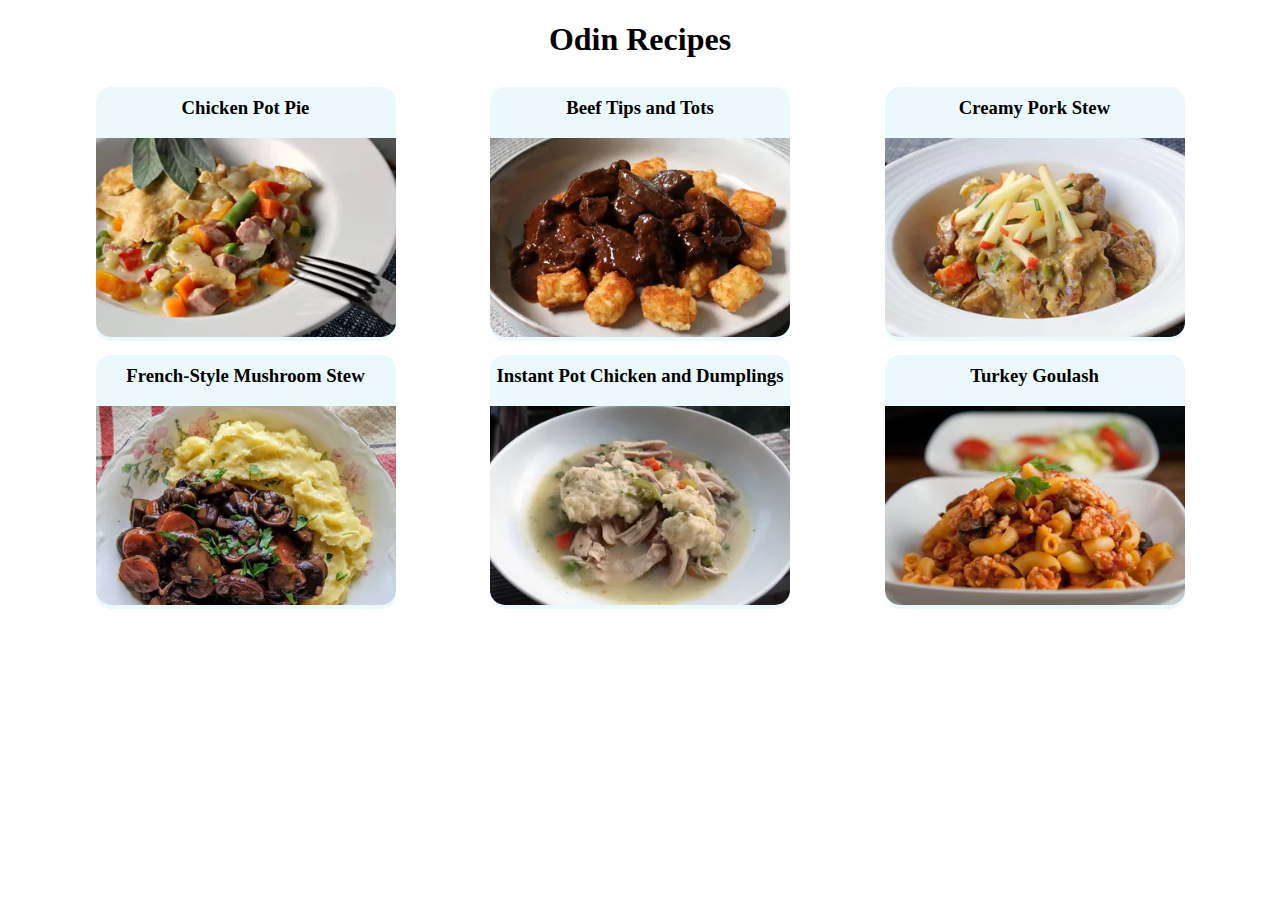
<file: index.html>
<!DOCTYPE html>
<html lang="en">
    <head>
        <meta charset="UTF-8">
        <meta name="viewport" content="width=device-width, initial-scale=1.0">
        <meta name="robots" content="index, follow">
        <meta name="description" content="The Best recipes in the world.">
        <title>Recipe</title>
        <link rel="stylesheet" href="style.css">
    </head>
    <body>
        <div>
            <h1>Odin Recipes</h1>
            <div class="container">
                <div class="container-2">
                    <h3>Chicken Pot Pie</h3>
                    <a href="recipes/Chicken Pot Pie.html">
                        <img src="homepage images/ChickenPotPie.webp" alt="Chicken Pot Pie">
                    </a>
                </div>
                <div class="container-2">
                    <h3>Beef Tips and Tots</h3>
                    <a href="recipes/Beef Tips and Tots.html">
                        <img src="homepage images/BeefTipsandTots.webp" alt="Beef Tips and Tots">
                    </a>
                </div>
                <div class="container-2">
                    <h3>Creamy Pork Stew</h3>
                    <a href="recipes/Creamy Pork Stew.html">
                        <img src="homepage images/CreamyPorkStew.webp" alt="Creamy Pork Stew">
                    </a>
                </div>
            </div>
            <div class="container">
                <div class="container-2">
                    <h3>French-Style Mushroom Stew</h3>
                    <a href="recipes/French-Style Mushroom Stew.html">
                        <img src="homepage images/French-Style-Mushroom-Stew.webp" alt="French-Style Mushroom Stew">
                    </a>
                </div>
                <div class="container-2">
                    <h3>Instant Pot Chicken and Dumplings</h3>
                    <a href="recipes/Instant Pot Chicken and Dumplings.html">
                        <img src="homepage images/InstantPotChickenandDumplings.webp" alt="Instant Pot Chicken and Dumplings">
                    </a>
                </div>
                <div class="container-2">
                    <h3>Turkey Goulash</h3>
                    <a href="recipes/Turkey Goulash.html">
                        <img src="homepage images/TurkeyGoulash.webp" alt="Turkey Goulash">
                    </a>
                </div>
            </div>
        </div>
    </body>
</html>
</file>
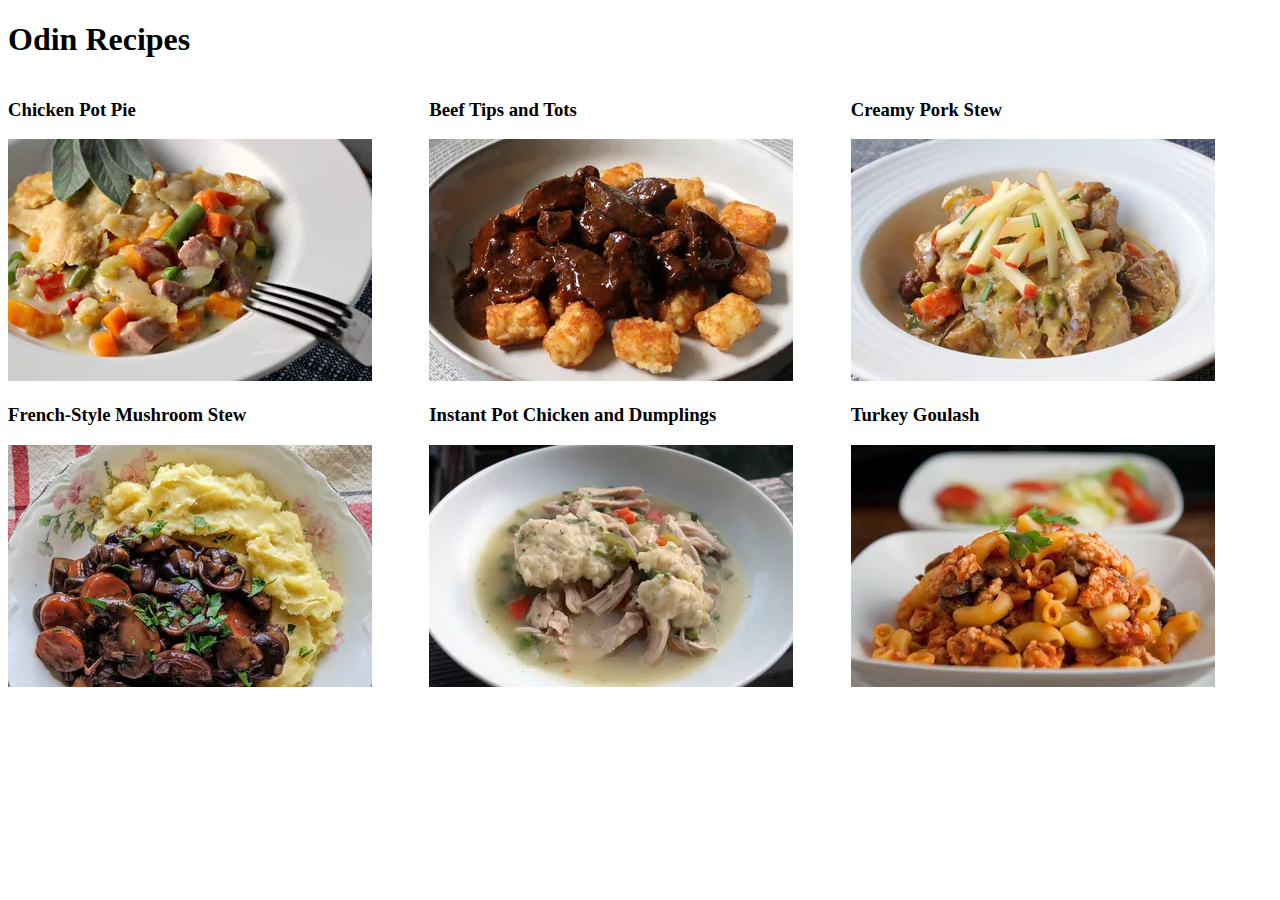
<file: odin-recipes/index.html>
<!DOCTYPE html>
<html lang="en">
    <head>
        <meta charset="UTF-8">
        <meta name="viewport" content="width=device-width, initial-scale=1.0">
        <meta name="robots" content="index, follow">
        <meta name="description" content="The Best recipes in the world.">
        <title>Recipe</title>
        <link rel="stylesheet" href="index-style.css">
    </head>
    <body>
        <h1 class="header">Odin Recipes</h1>
        <div class="container">
            <div>
                <h3>Chicken Pot Pie</h3>
                <a href="recipes/Chicken Pot Pie.html">
                    <img src="homepage images/ChickenPotPie.webp" alt="Chicken Pot Pie">
                </a>
            </div>
            <div>
                <h3>Beef Tips and Tots</h3>
                <a href="recipes/Beef Tips and Tots.html">
                    <img src="homepage images/BeefTipsandTots.webp" alt="Beef Tips and Tots">
                </a>
            </div>
            <div>
                <h3>Creamy Pork Stew</h3>
                <a href="recipes/Creamy Pork Stew.html">
                    <img src="homepage images/CreamyPorkStew.webp" alt="Creamy Pork Stew">
                </a>
            </div>
            <div>
                <h3>French-Style Mushroom Stew</h3>
                <a href="recipes/French-Style Mushroom Stew.html">
                    <img src="homepage images/French-Style-Mushroom-Stew.webp" alt="French-Style Mushroom Stew">
                </a>
            </div>
            <div>
                <h3>Instant Pot Chicken and Dumplings</h3>
                <a href="recipes/Instant Pot Chicken and Dumplings.html">
                    <img src="homepage images/InstantPotChickenandDumplings.webp" alt="Instant Pot Chicken and Dumplings">
                </a>
            </div>
            <div>
                <h3>Turkey Goulash</h3>
                <a href="recipes/Turkey Goulash.html">
                    <img src="homepage images/TurkeyGoulash.webp" alt="Turkey Goulash">
                </a>
            </div>
        </div>
    </body>
</html>
</file>
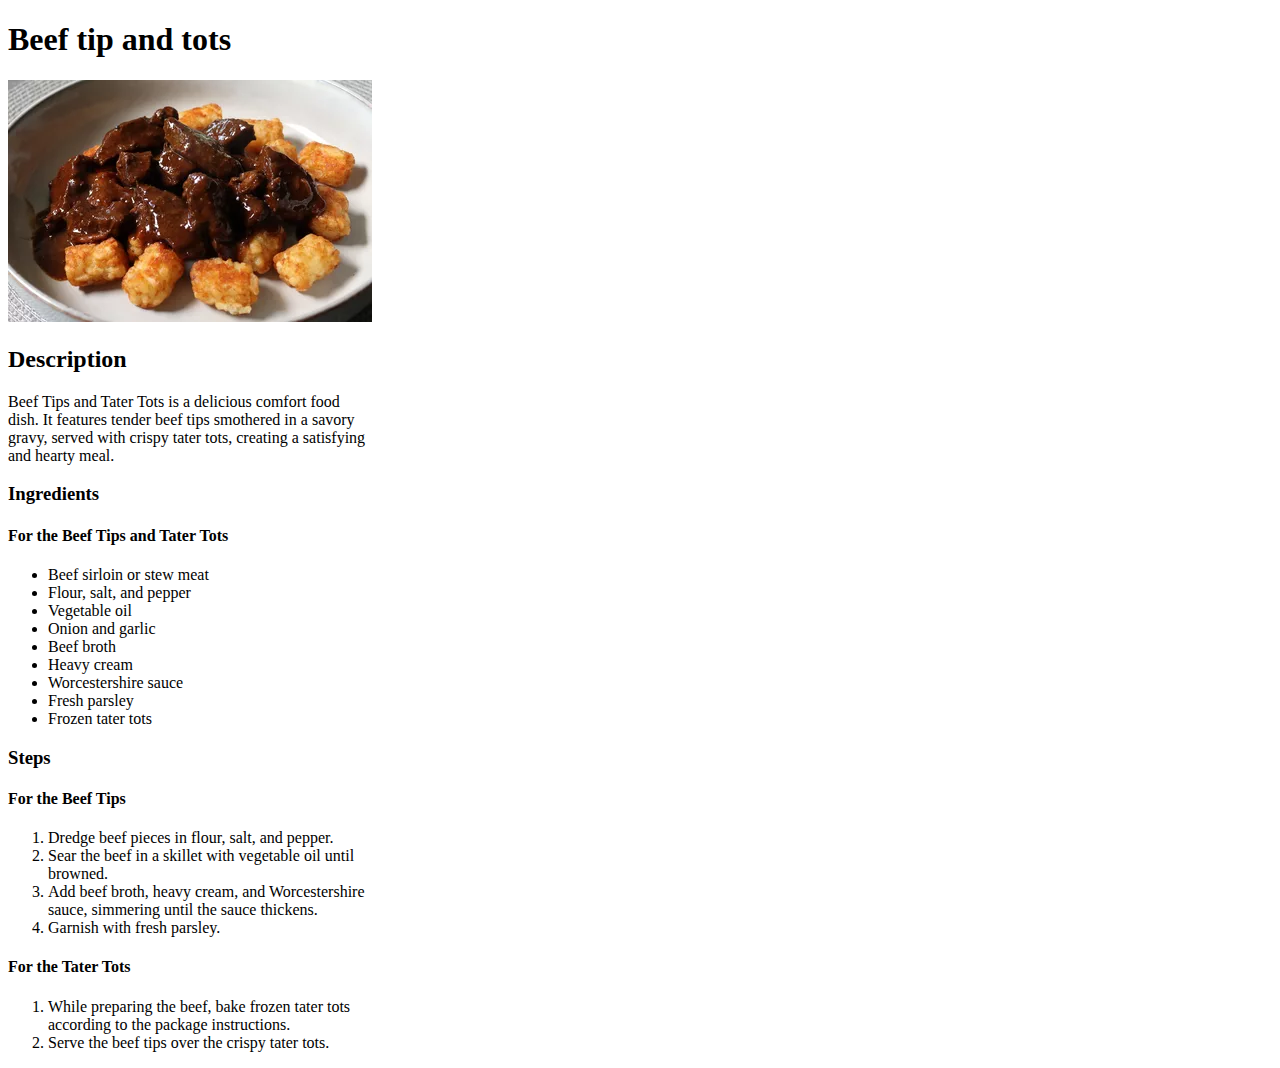
<file: recipes/Beef Tips and Tots.html>
<!DOCTYPE html>
<html lang="en">
    <head>
        <meta charset="UTF-8">
        <meta name="viewport" content="width=device-width, initial-scale=1.0">
        <meta name="robots" content="index, follow">
        <meta name="description" content="The Best recipes in the world.">
        <title>Beef tip and tots</title>
        <link rel="stylesheet" href="styles/style.css">
    </head>
    <body>
        <h1>Beef tip and tots</h1>
        <div class="container">
            <img src="images/BeefTipsandTots.webp" alt="Beef tip and tots">
            <h2>Description</h2>
            <p>Beef Tips and Tater Tots is a delicious comfort food dish. It features tender beef tips smothered in a savory gravy, served with crispy tater tots, creating a satisfying and hearty meal.</p>
            <h3>Ingredients</h3>
            <h4>For the Beef Tips and Tater Tots</h4>
            <ul>
                <li>Beef sirloin or stew meat</li>
                <li>Flour, salt, and pepper</li>
                <li>Vegetable oil</li>
                <li>Onion and garlic</li>
                <li>Beef broth</li>
                <li>Heavy cream</li>
                <li>Worcestershire sauce</li>
                <li>Fresh parsley</li>
                <li>Frozen tater tots</li>
            </ul>
            <h3>Steps</h3>
            <h4>For the Beef Tips</h4>
            <ol>
                <li>Dredge beef pieces in flour, salt, and pepper.</li>
                <li>Sear the beef in a skillet with vegetable oil until browned.</li>
                <li>Add beef broth, heavy cream, and Worcestershire sauce, simmering until the sauce thickens.</li>
                <li>Garnish with fresh parsley.</li>
            </ol>
            <h4>For the Tater Tots</h4>
            <ol>
                <li>While preparing the beef, bake frozen tater tots according to the package instructions.</li>
                <li>Serve the beef tips over the crispy tater tots.</li>
            </ol>
        </div>
        
    </body>
</html>
</file>
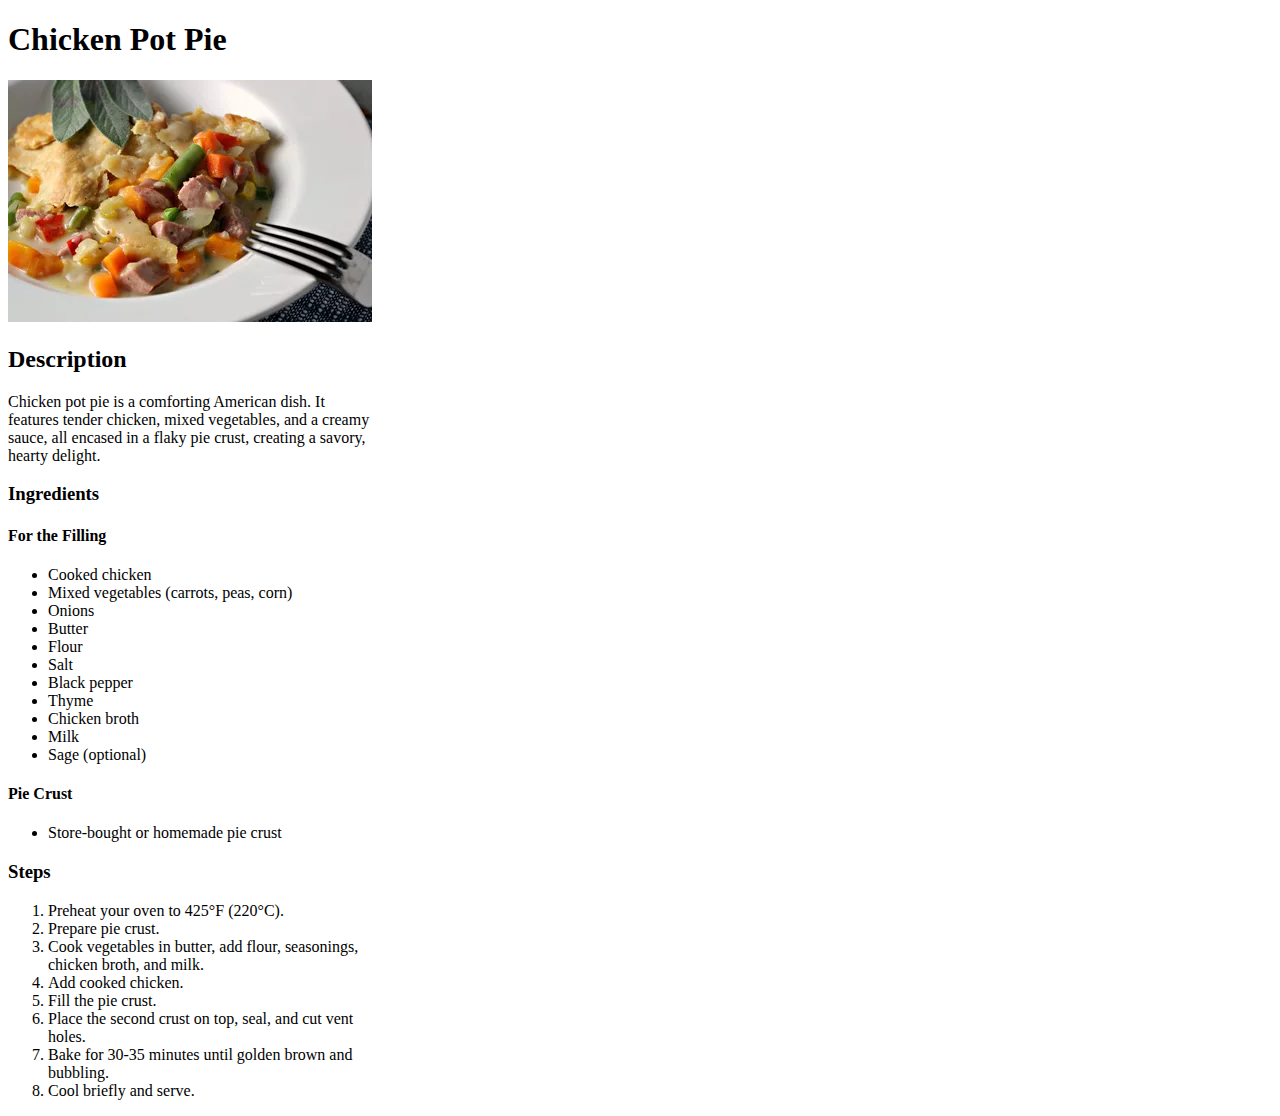
<file: recipes/Chicken Pot Pie.html>
<!DOCTYPE html>
<html lang="en">
    <head>
        <meta charset="UTF-8">
        <meta name="viewport" content="width=device-width, initial-scale=1.0">
        <meta name="robots" content="index, follow">
        <meta name="description" content="The Best recipes in the world.">
        <title>Chicken Pot Pie</title>
        <link rel="stylesheet" href="styles/style.css">
    </head>
    <body>
        <h1>Chicken Pot Pie</h1>
        <div class="container">
            <img src="images/ChickenPotPie.webp" alt="ChickenPotPie">
            <h2>Description</h2>
            <p>Chicken pot pie is a comforting American dish. It features tender chicken, mixed vegetables, and a creamy sauce, all encased in a flaky pie crust, creating a savory, hearty delight.</p>
            <h3>Ingredients</h3>
            <h4>For the Filling</h4>
            <ul>
                <li>Cooked chicken</li>
                <li>Mixed vegetables (carrots, peas, corn)</li>
                <li>Onions</li>
                <li>Butter</li>
                <li>Flour</li>
                <li>Salt</li>
                <li>Black pepper</li>
                <li>Thyme</li>
                <li>Chicken broth</li>
                <li>Milk</li>
                <li>Sage (optional)</li>
            </ul>
            <h4>Pie Crust</h4>
            <ul>
                <li>Store-bought or homemade pie crust</li>
            </ul>

            <h3>Steps</h3>
            <ol>
                <li>Preheat your oven to 425°F (220°C).</li>
                <li>Prepare pie crust.</li>
                <li>Cook vegetables in butter, add flour, seasonings, chicken broth, and milk.</li>
                <li>Add cooked chicken.</li>
                <li>Fill the pie crust.</li>
                <li>Place the second crust on top, seal, and cut vent holes.</li>
                <li>Bake for 30-35 minutes until golden brown and bubbling.</li>
                <li>Cool briefly and serve.</li>
            </ol>
        </div>
        
    </body>
</html>
</file>
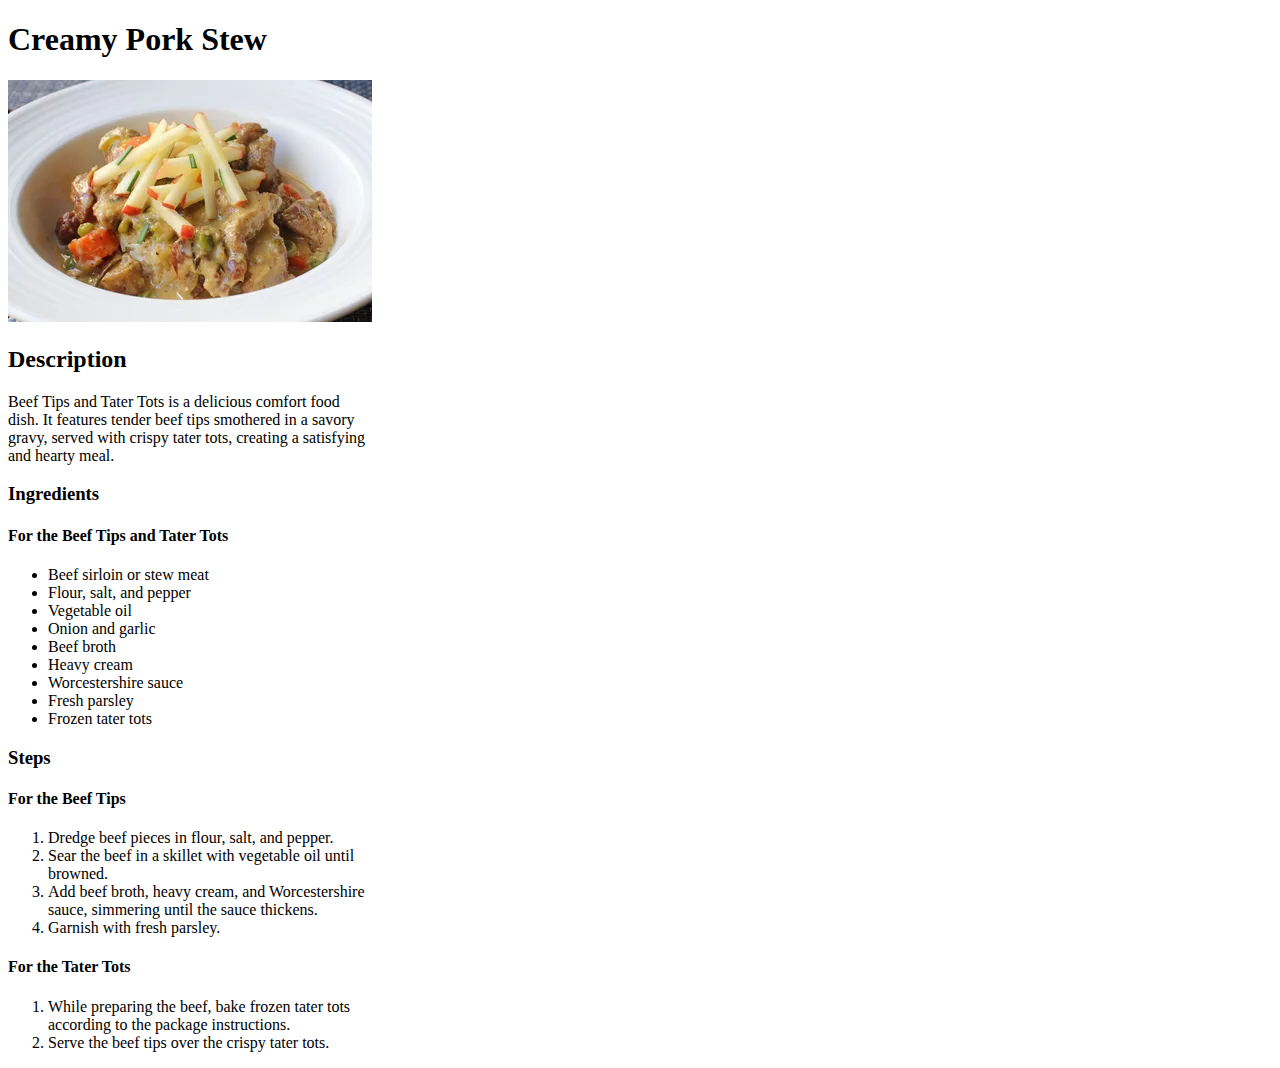
<file: recipes/Creamy Pork Stew.html>
<!DOCTYPE html>
<html lang="en">
    <head>
        <meta charset="UTF-8">
        <meta name="viewport" content="width=device-width, initial-scale=1.0">
        <meta name="robots" content="index, follow">
        <meta name="description" content="The Best recipes in the world.">
        <title>Creamy Pork Stew</title>
        <link rel="stylesheet" href="styles/style.css">
    </head>
    <body>
        <h1>Creamy Pork Stew</h1>
        <div class="container">
            <img src="images/CreamyPorkStew.webp" alt="Beef tip and tots">
            <h2>Description</h2>
            <p>Beef Tips and Tater Tots is a delicious comfort food dish. It features tender beef tips smothered in a savory gravy, served with crispy tater tots, creating a satisfying and hearty meal.</p>
            <h3>Ingredients</h3>
            <h4>For the Beef Tips and Tater Tots</h4>
            <ul>
                <li>Beef sirloin or stew meat</li>
                <li>Flour, salt, and pepper</li>
                <li>Vegetable oil</li>
                <li>Onion and garlic</li>
                <li>Beef broth</li>
                <li>Heavy cream</li>
                <li>Worcestershire sauce</li>
                <li>Fresh parsley</li>
                <li>Frozen tater tots</li>
            </ul>
            <h3>Steps</h3>
            <h4>For the Beef Tips</h4>
            <ol>
                <li>Dredge beef pieces in flour, salt, and pepper.</li>
                <li>Sear the beef in a skillet with vegetable oil until browned.</li>
                <li>Add beef broth, heavy cream, and Worcestershire sauce, simmering until the sauce thickens.</li>
                <li>Garnish with fresh parsley.</li>
            </ol>
            <h4>For the Tater Tots</h4>
            <ol>
                <li>While preparing the beef, bake frozen tater tots according to the package instructions.</li>
                <li>Serve the beef tips over the crispy tater tots.</li>
            </ol>
        </div>
        
    </body>
</html>
</file>
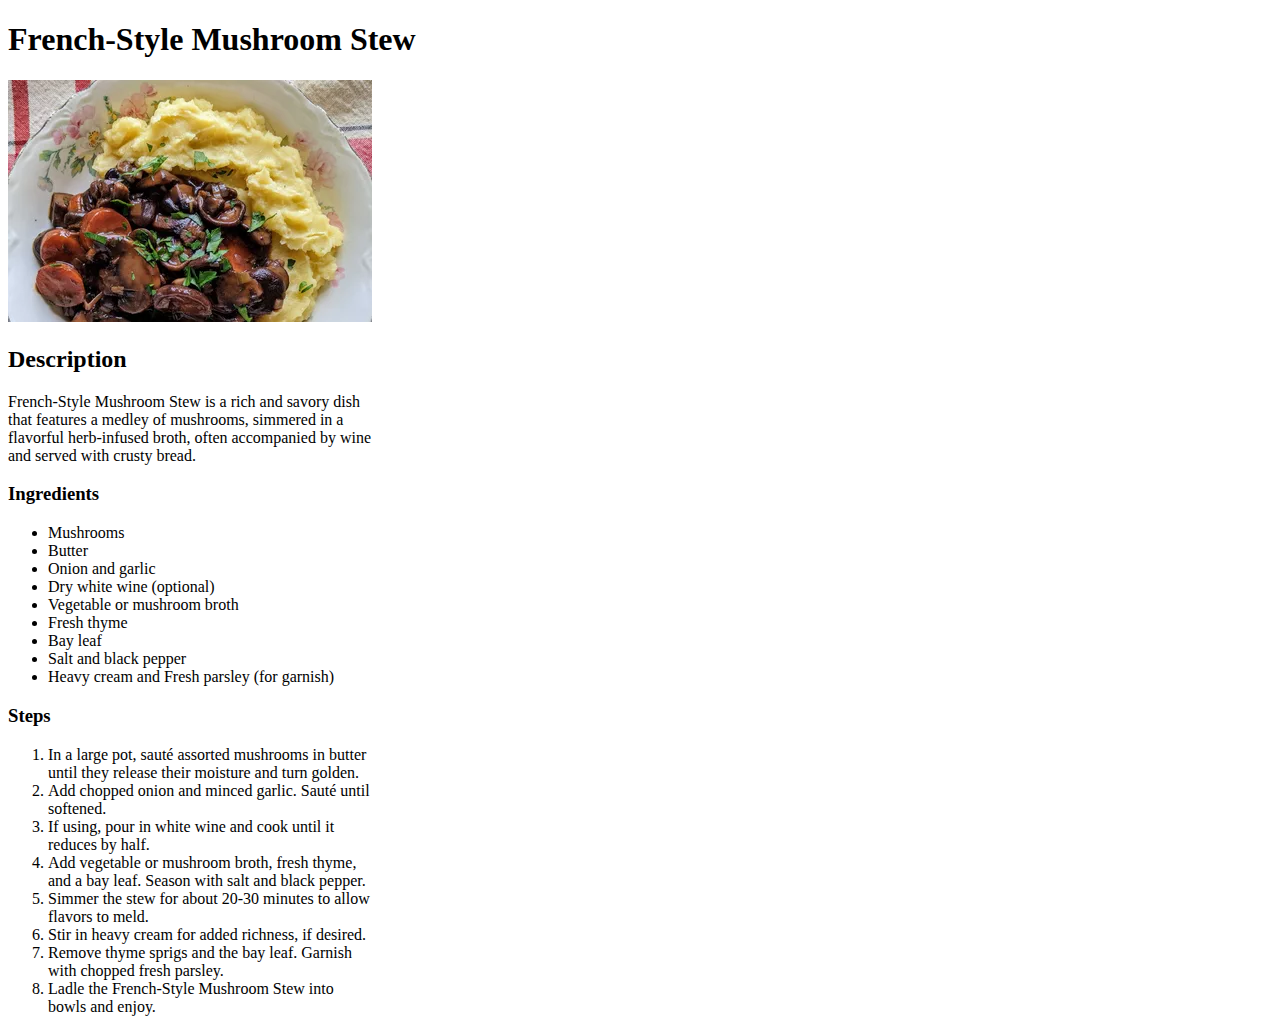
<file: recipes/French-Style Mushroom Stew.html>
<!DOCTYPE html>
<html lang="en">
    <head>
        <meta charset="UTF-8">
        <meta name="viewport" content="width=device-width, initial-scale=1.0">
        <meta name="robots" content="index, follow">
        <meta name="description" content="The Best recipes in the world.">
        <title>French-Style Mushroom Stew</title>
        <link rel="stylesheet" href="styles/style.css">
    </head>
    <body>
        <h1>French-Style Mushroom Stew</h1>
        <div class="container">
            <img src="images/French-Style-Mushroom-Stew.webp" alt="French-Style Mushroom Stew">
            <h2>Description</h2>
            <p>French-Style Mushroom Stew is a rich and savory dish that features a medley of mushrooms, simmered in a flavorful herb-infused broth, often accompanied by wine and served with crusty bread.</p>
            <h3>Ingredients</h3>
            <ul>
                <li>Mushrooms</li>
                <li>Butter</li>
                <li>Onion and garlic</li>
                <li>Dry white wine (optional)</li>
                <li>Vegetable or mushroom broth</li>
                <li>Fresh thyme</li>
                <li>Bay leaf</li>
                <li>Salt and black pepper</li>
                <li>Heavy cream and Fresh parsley (for garnish)</li>
            </ul>
            <h3>Steps</h3>
            <ol>
                <li> In a large pot, sauté assorted mushrooms in butter until they release their moisture and turn golden.</li>
                <li>Add chopped onion and minced garlic. Sauté until softened.</li>
                <li>If using, pour in white wine and cook until it reduces by half.</li>
                <li>Add vegetable or mushroom broth, fresh thyme, and a bay leaf. Season with salt and black pepper.</li>
                <li>Simmer the stew for about 20-30 minutes to allow flavors to meld.</li>
                <li>Stir in heavy cream for added richness, if desired.</li>
                <li>Remove thyme sprigs and the bay leaf. Garnish with chopped fresh parsley.</li>
                <li>Ladle the French-Style Mushroom Stew into bowls and enjoy.</li>
            </ol>
        </div>
        
    </body>
</html>
</file>
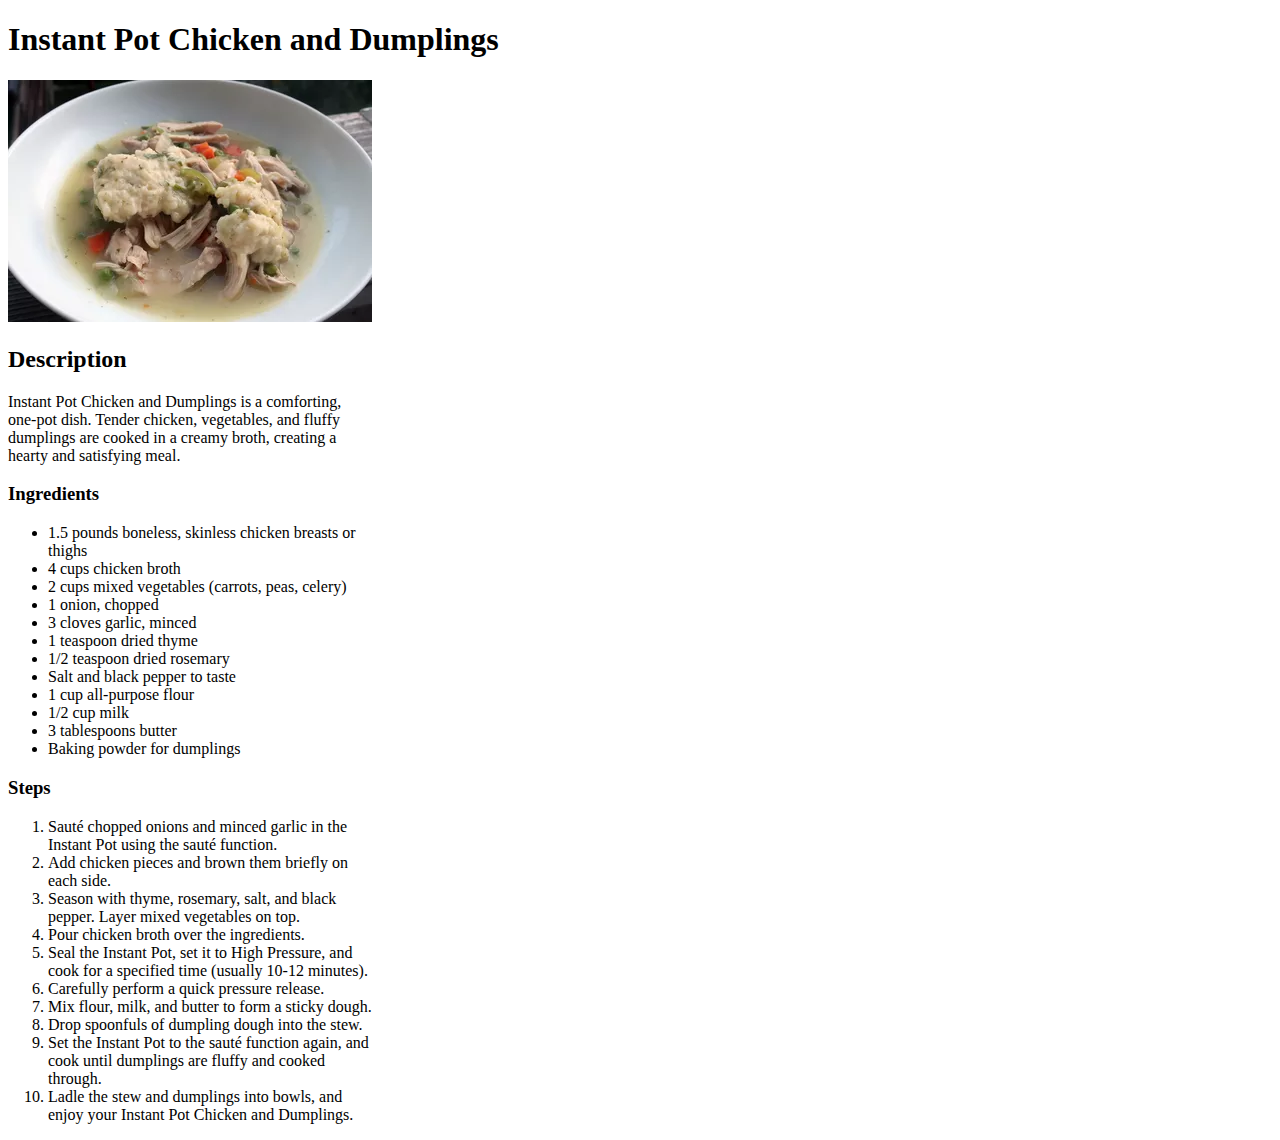
<file: recipes/Instant Pot Chicken and Dumplings.html>
<!DOCTYPE html>
<html lang="en">
    <head>
        <meta charset="UTF-8">
        <meta name="viewport" content="width=device-width, initial-scale=1.0">
        <meta name="robots" content="index, follow">
        <meta name="description" content="The Best recipes in the world.">
        <title>Instant Pot Chicken and Dumplings</title>
        <link rel="stylesheet" href="styles/style.css">
    </head>
    <body>
        <h1>Instant Pot Chicken and Dumplings</h1>
        <div class="container">
            <img src="images/InstantPotChickenandDumplings.webp" alt="Instant Pot Chicken and Dumplings">
            <h2>Description</h2>
            <p>
                Instant Pot Chicken and Dumplings is a comforting, one-pot dish. Tender chicken, vegetables, and fluffy dumplings are cooked in a creamy broth, creating a hearty and satisfying meal.</p>
            <h3>Ingredients</h3>
            <ul>
                <li>1.5 pounds boneless, skinless chicken breasts or thighs</li>
                <li>4 cups chicken broth</li>
                <li>2 cups mixed vegetables (carrots, peas, celery)</li>
                <li>1 onion, chopped</li>
                <li>3 cloves garlic, minced</li>
                <li>1 teaspoon dried thyme</li>
                <li>1/2 teaspoon dried rosemary</li>
                <li>Salt and black pepper to taste</li>
                <li>1 cup all-purpose flour</li>
                <li>1/2 cup milk</li>
                <li>3 tablespoons butter</li>
                <li>Baking powder for dumplings</li>
            </ul>
            <h3>Steps</h3>
            <ol>
                <li>Sauté chopped onions and minced garlic in the Instant Pot using the sauté function.</li>
                <li>Add chicken pieces and brown them briefly on each side.</li>
                <li>Season with thyme, rosemary, salt, and black pepper. Layer mixed vegetables on top.</li>
                <li>Pour chicken broth over the ingredients.</li>
                <li>Seal the Instant Pot, set it to High Pressure, and cook for a specified time (usually 10-12 minutes).</li>
                <li>Carefully perform a quick pressure release.</li>
                <li>Mix flour, milk, and butter to form a sticky dough.</li>
                <li>Drop spoonfuls of dumpling dough into the stew.</li>
                <li>Set the Instant Pot to the sauté function again, and cook until dumplings are fluffy and cooked through.</li>
                <li>Ladle the stew and dumplings into bowls, and enjoy your Instant Pot Chicken and Dumplings.</li>
            </ol>
        </div>
    </body>
</html>
</file>
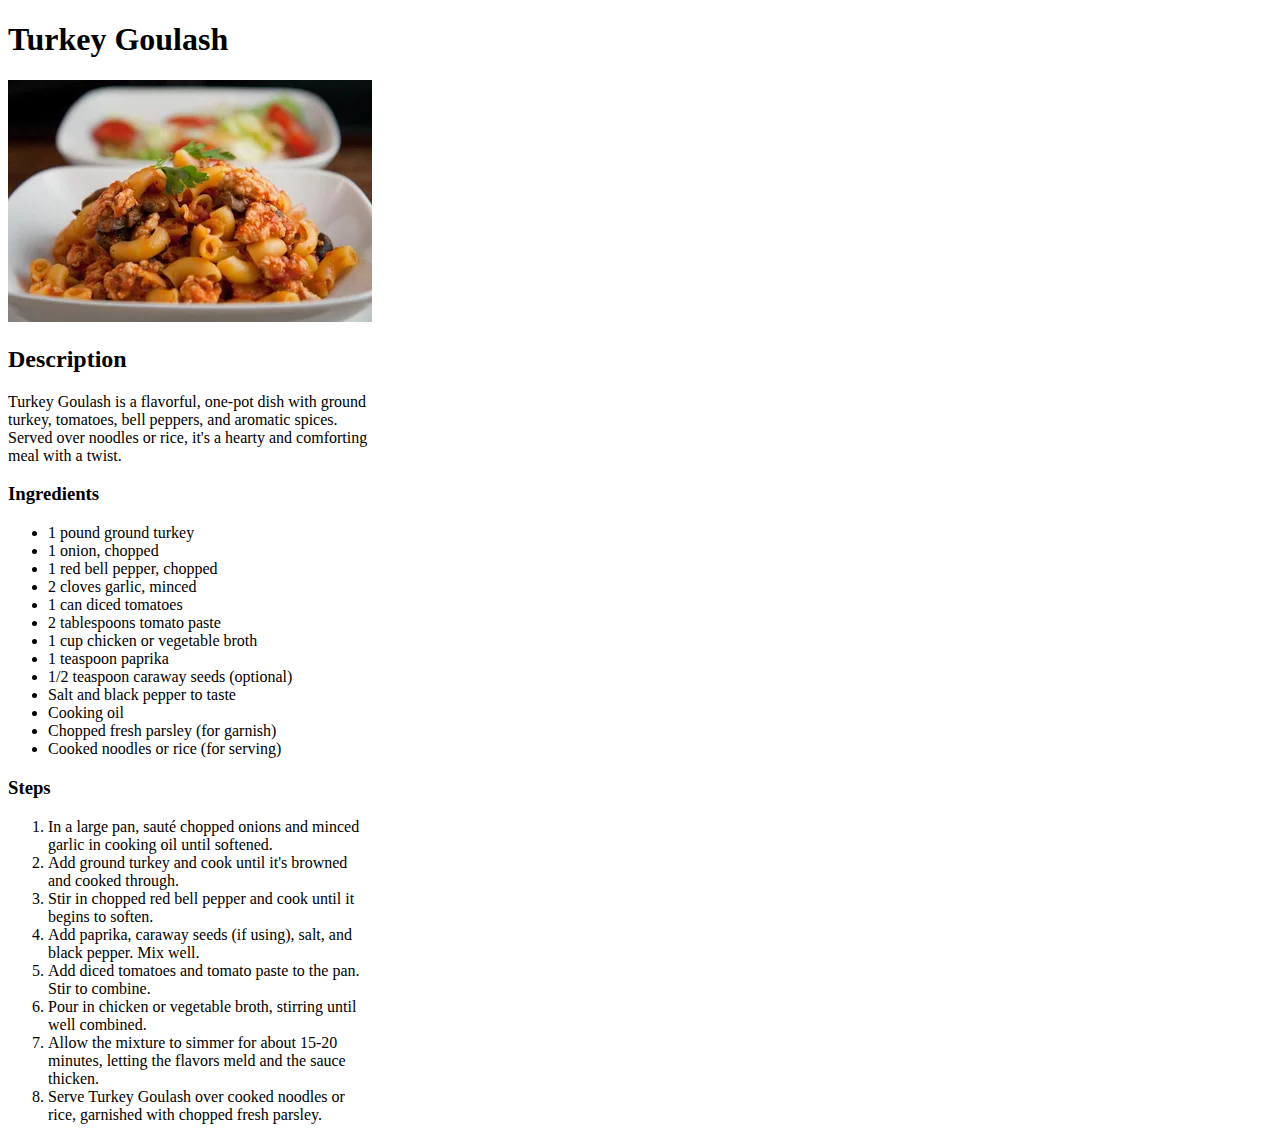
<file: recipes/Turkey Goulash.html>
<!DOCTYPE html>
<html lang="en">
    <head>
        <meta charset="UTF-8">
        <meta name="viewport" content="width=device-width, initial-scale=1.0">
        <meta name="robots" content="index, follow">
        <meta name="description" content="The Best recipes in the world.">
        <title>Turkey Goulash</title>
        <link rel="stylesheet" href="styles/style.css">
    </head>
    <body>
        <h1>Turkey Goulash</h1>
        <div class="container">
            <img src="images/TurkeyGoulash.webp" alt="Turkey Goulash">
            <h2>Description</h2>
            <p>Turkey Goulash is a flavorful, one-pot dish with ground turkey, tomatoes, bell peppers, and aromatic spices. Served over noodles or rice, it's a hearty and comforting meal with a twist.</p>
            <h3>Ingredients</h3>
            <ul>
                <li>1 pound ground turkey</li>
                <li>1 onion, chopped</li>
                <li>1 red bell pepper, chopped</li>
                <li>2 cloves garlic, minced</li>
                <li>1 can diced tomatoes</li>
                <li>2 tablespoons tomato paste</li>
                <li>1 cup chicken or vegetable broth</li>
                <li>1 teaspoon paprika</li>
                <li>1/2 teaspoon caraway seeds (optional)</li>
                <li>Salt and black pepper to taste</li>
                <li>Cooking oil</li>
                <li>Chopped fresh parsley (for garnish)</li>
                <li>Cooked noodles or rice (for serving)</li>
            </ul>
            <h3>Steps</h3>
            <ol>
                <li>In a large pan, sauté chopped onions and minced garlic in cooking oil until softened.</li>
                <li>Add ground turkey and cook until it's browned and cooked through.</li>
                <li>Stir in chopped red bell pepper and cook until it begins to soften.</li>
                <li>Add paprika, caraway seeds (if using), salt, and black pepper. Mix well.</li>
                <li>Add diced tomatoes and tomato paste to the pan. Stir to combine.</li>
                <li>Pour in chicken or vegetable broth, stirring until well combined.</li>
                <li>Allow the mixture to simmer for about 15-20 minutes, letting the flavors meld and the sauce thicken.</li>
                <li>Serve Turkey Goulash over cooked noodles or rice, garnished with chopped fresh parsley.</li>
            </ol>
        </div>
    </body>
</html>
</file>
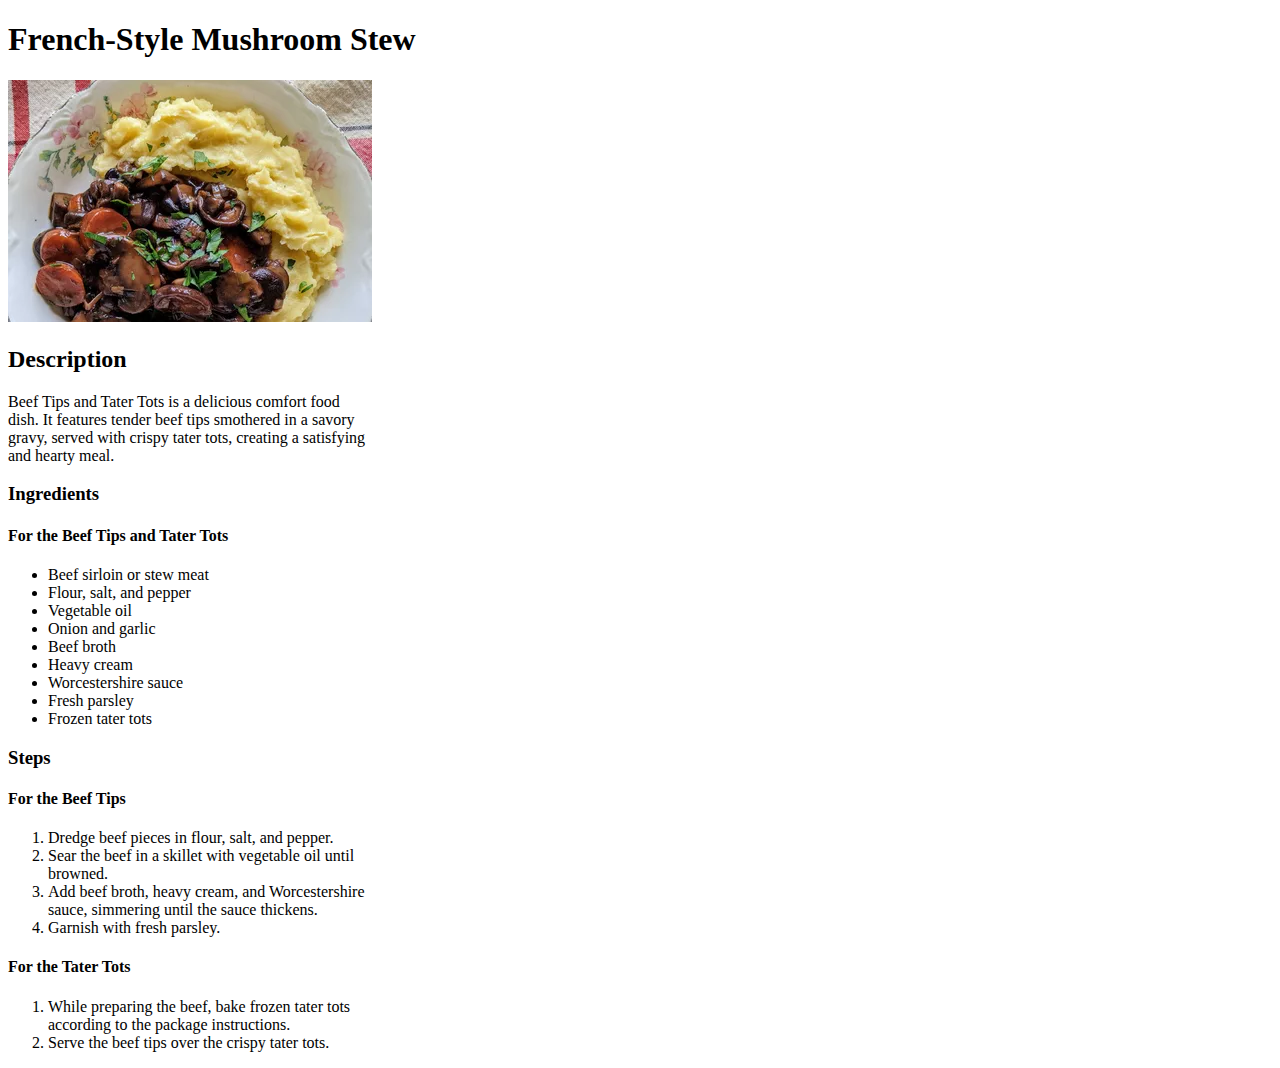
<file: odin-recipes/recipes/French-Style Mushroom Stew.html>
<!DOCTYPE html>
<html lang="en">
    <head>
        <meta charset="UTF-8">
        <meta name="viewport" content="width=device-width, initial-scale=1.0">
        <meta name="robots" content="index, follow">
        <meta name="description" content="The Best recipes in the world.">
        <title>French-Style Mushroom Stew</title>
        <link rel="stylesheet" href="styles/style.css">
    </head>
    <body>
        <h1>French-Style Mushroom Stew</h1>
        <div class="container">
            <img src="images/French-Style-Mushroom-Stew.webp" alt="French-Style Mushroom Stew">
            <h2>Description</h2>
            <p>Beef Tips and Tater Tots is a delicious comfort food dish. It features tender beef tips smothered in a savory gravy, served with crispy tater tots, creating a satisfying and hearty meal.</p>
            <h3>Ingredients</h3>
            <h4>For the Beef Tips and Tater Tots</h4>
            <ul>
                <li>Beef sirloin or stew meat</li>
                <li>Flour, salt, and pepper</li>
                <li>Vegetable oil</li>
                <li>Onion and garlic</li>
                <li>Beef broth</li>
                <li>Heavy cream</li>
                <li>Worcestershire sauce</li>
                <li>Fresh parsley</li>
                <li>Frozen tater tots</li>
            </ul>
            <h3>Steps</h3>
            <h4>For the Beef Tips</h4>
            <ol>
                <li>Dredge beef pieces in flour, salt, and pepper.</li>
                <li>Sear the beef in a skillet with vegetable oil until browned.</li>
                <li>Add beef broth, heavy cream, and Worcestershire sauce, simmering until the sauce thickens.</li>
                <li>Garnish with fresh parsley.</li>
            </ol>
            <h4>For the Tater Tots</h4>
            <ol>
                <li>While preparing the beef, bake frozen tater tots according to the package instructions.</li>
                <li>Serve the beef tips over the crispy tater tots.</li>
            </ol>
        </div>
        
    </body>
</html>
</file>
<file: style.css>
h1 {
    text-align: center;
}
.container {
    display: flex;
    flex-flow: row wrap;
    justify-content: space-evenly;

}
.container-2 {
    background-color: rgb(236, 249, 252);
    margin: 7px;
    border: none;
    border-bottom: none;
    border-radius: 15px;
}

h3 {
    margin-top: 10px;
    text-align: center;
}

img {
    width: 300px;
    border-radius: 0 0 15px 15px;
}
</file>
<file: odin-recipes/index-style.css>
.container {
    display: grid;
    grid-template-columns: 1fr 1fr 1fr;
    justify-content: center;
}

.header {
    display: flex;
    flex-direction: 1fr;
}
</file>
<file: recipes/styles/style.css>
.container {
    width: 365px;
}
</file>
<file: odin-recipes/recipes/styles/style.css>
.container {
    width: 365px;
}
</file>
